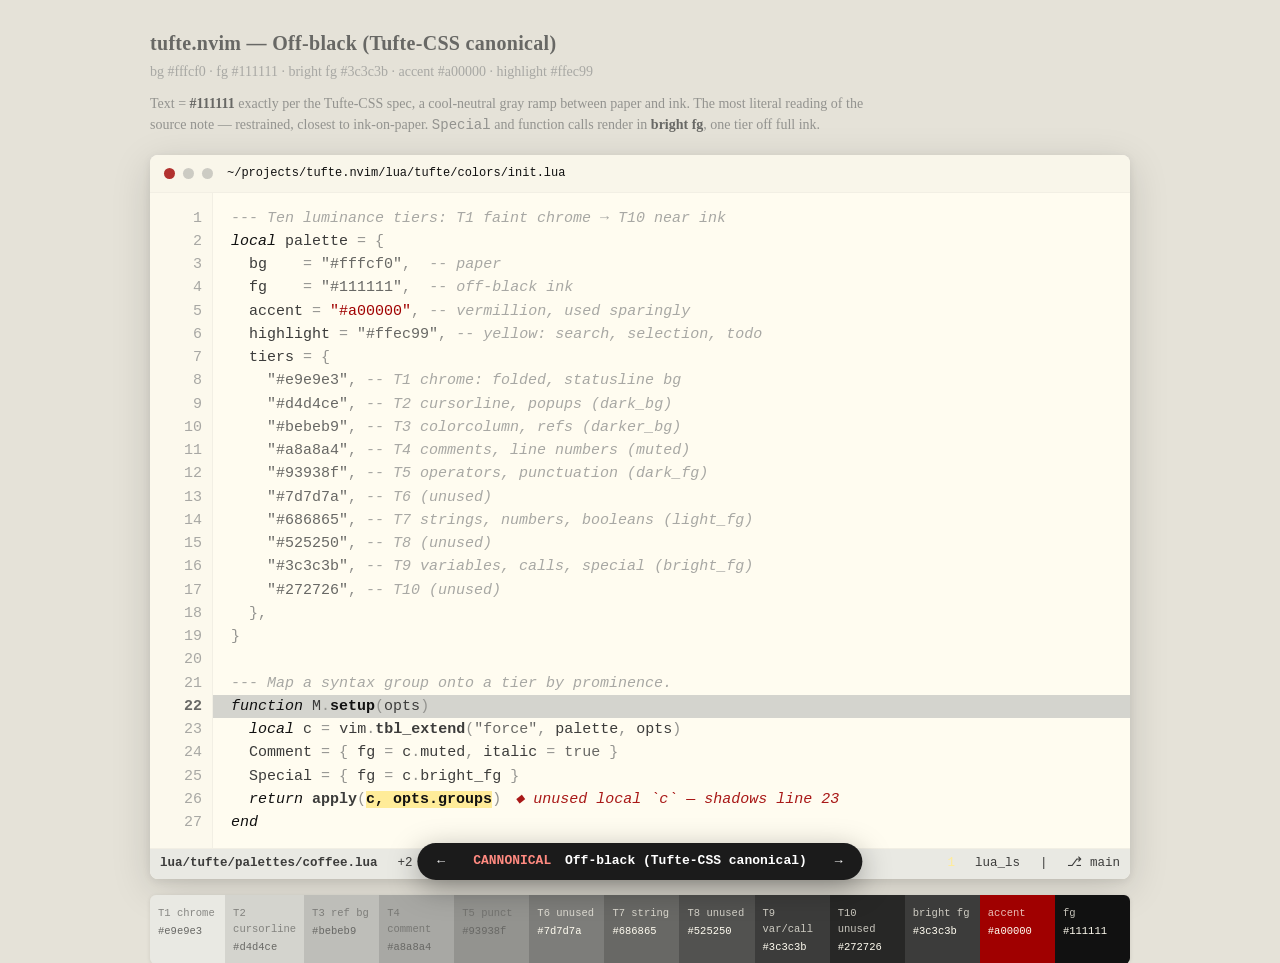
<file: prototype/index.html>
<!doctype html>
<!--
  PROTOTYPE — throwaway. Answers: "what does the tufte.nvim palette look like?"

  Switches between palette variants (defined in lua/tufte/palettes/ and
  compiled to CSS by make-prototype.sh) via the floating bottom bar or
  arrow keys.  Each renders the SAME mock Neovim editor at the SAME
  token→tier mapping, so only the palette colours differ.

  Regenerate the palette CSS:
    cd prototype && ./make-prototype.sh

  Run:
    open this file in a browser, e.g.  xdg-open prototype/tufte-colors.html
-->
<html lang="en">
  <head>
    <meta charset="utf-8" />
    <meta name="viewport" content="width=device-width, initial-scale=1" />
    <title>tufte.nvim — palette prototype</title>
    <link rel="stylesheet" href="palettes.css" />
    <style>
      * {
        box-sizing: border-box;
      }
      html,
      body {
        margin: 0;
        height: 100%;
      }
      body {
        font-family:
          ui-monospace, "SF Mono", "JetBrains Mono", Menlo, Consolas, monospace;
        font-size: 15px;
        line-height: 1.55;
        background: var(--wallpaper, #e9e6da);
        color: var(--t7, #333);
        padding: 28px 28px 96px;
        transition: background 0.2s;
      }
      .meta {
        max-width: 980px;
        margin: 0 auto 18px;
        font-family: Georgia, "Times New Roman", serif;
      }
      .meta h1 {
        font-size: 20px;
        margin: 0 0 2px;
        letter-spacing: 0.3px;
      }
      .meta .sub {
        color: var(--t4, #666);
        font-size: 14px;
      }
      .meta .desc {
        margin-top: 10px;
        font-size: 14px;
        color: var(--t5, #444);
        max-width: 720px;
      }
      .meta .desc b {
        color: var(--t7);
      }

      /* ---- editor frame ---- */
      .editor {
        max-width: 980px;
        margin: 0 auto;
        border-radius: 8px;
        overflow: hidden;
        box-shadow:
          0 10px 40px rgba(0, 0, 0, 0.14),
          0 2px 8px rgba(0, 0, 0, 0.08);
        background: var(--bg);
        color: var(--fg);

        --bg-dark: color-mix(in srgb, var(--bg), var(--t6) 5%);
        --bg-gutter: color-mix(in srgb, var(--bg), var(--t6) 2.5%);
        --rule: color-mix(in srgb, var(--bg), var(--t6) 10%);
      }
      .titlebar {
        display: flex;
        align-items: center;
        gap: 8px;
        padding: 9px 14px;
        background: var(--bg-dark);
        border-bottom: 1px solid var(--rule);
        font-family: ui-monospace, monospace;
        font-size: 12px;
        color: var(--fg);
      }
      .dot {
        width: 11px;
        height: 11px;
        border-radius: 50%;
        opacity: 0.55;
      }
      .dot.r {
        background: var(--accent);
        opacity: 0.8;
      }
      .dot.y {
        background: var(--t4);
      }
      .dot.g {
        background: var(--t4);
      }
      .titlebar .path {
        margin-left: 6px;
      }

      .code {
        display: grid;
        grid-template-columns: auto 1fr;
      }
      .gutter {
        text-align: right;
        padding: 14px 10px 14px 16px;
        color: var(--t4);
        user-select: none;
        background: var(--bg-gutter);
        border-right: 1px solid var(--rule);
        white-space: pre;
      }
      .gutter .cur {
        color: var(--t7);
        font-weight: 600;
      }
      .gutter .sign-add {
        color: var(--t9);
      }
      .gutter .sign-del {
        color: var(--accent);
      }

      pre.src {
        margin: 0;
        padding: 14px 18px;
        white-space: pre;
        overflow-x: auto;
      }
      .line {
        display: block;
      }
      .line.cursor {
        background: var(--t2);
        margin: 0 -18px;
        padding: 0 18px;
      }

      /* token → highlight group mapping (group colours from
         lua/tufte/groups/base.lua + treesitter.lua, roles from
         lua/tufte/colors/init.lua) */
      .cmt {
        color: var(--t4);
        font-style: italic;
      } /* @comment → Comment = muted (T4) */
      .op {
        color: var(--t5);
      } /* @operator / @punctuation → dark_fg (T5) */
      .str {
        color: var(--t7);
      } /* @string → String = light_fg (T7) */
      .num {
        color: var(--t7);
      } /* @number / @boolean → Number / Boolean = light_fg (T7) */
      .var {
        color: var(--t9);
      } /* @variable / @property / @variable.member → bright_fg (T9) */
      .typ {
        color: var(--fg);
        font-weight: 600;
      } /* @type → Type = fg, bold */
      .fn {
        color: var(--fg);
        font-weight: 600;
      } /* @function → Function = fg, bold */
      .call {
        color: var(--t9);
        font-weight: 600;
      } /* @function.call → bright_fg (T9) */
      .kw {
        color: var(--fg);
        font-style: italic;
      } /* @keyword → fg, italic */
      .fg {
        color: var(--fg);
      } /* Normal = fg */
      .sel {
        background: var(--highlight);
        color: var(--fg);
        font-weight: 600;
      } /* Search = bg highlight, fg ink, bold */
      .accent {
        color: var(--accent);
      } /* vermillion — RARE */

      .diag {
        display: inline-block;
        margin-left: 14px;
        color: var(--accent);
        font-style: italic;
        opacity: 0.9;
      }

      /* ---- statusline ---- */
      .statusline {
        display: flex;
        align-items: center;
        font-size: 12.5px;
        background: var(--t1);
        border-top: 1px solid var(--rule);
        color: var(--t9);
      }
      .statusline .seg {
        padding: 5px 10px;
      }
      .statusline .seg.file {
        font-weight: 700;
      }
      .statusline .grow {
        flex: 1;
      }
      .statusline .warn {
        color: var(--highlight);
      }
      .statusline .remove {
        color: var(--accent);
      }

      /* ---- the ramp swatches ---- */
      .ramp {
        max-width: 980px;
        margin: 16px auto 0;
        display: flex;
        gap: 0;
        border-radius: 6px;
        overflow: hidden;
        box-shadow: 0 1px 4px rgba(0, 0, 0, 0.1);
      }
      .ramp .chip {
        flex: 1;
        padding: 10px 8px 8px;
        font-size: 10.5px;
        font-family: ui-monospace, monospace;
      }
      .ramp .chip .lab {
        opacity: 0.75;
      }
      .ramp .chip .hex {
        display: block;
        margin-top: 2px;
      }

      /* ---- floating switcher ---- */
      #bar {
        position: fixed;
        left: 50%;
        bottom: 20px;
        transform: translateX(-50%);
        display: flex;
        align-items: center;
        gap: 4px;
        background: #1b1b1b;
        color: #f4f4f4;
        border-radius: 999px;
        padding: 6px 8px;
        box-shadow: 0 8px 30px rgba(0, 0, 0, 0.35);
        z-index: 999;
        font-family: ui-monospace, monospace;
        font-size: 13px;
      }
      #bar button {
        all: unset;
        cursor: pointer;
        padding: 6px 12px;
        border-radius: 999px;
        line-height: 1;
        color: #f4f4f4;
      }
      #bar button:hover {
        background: rgba(255, 255, 255, 0.14);
      }
      #bar .label {
        padding: 0 12px;
        min-width: 220px;
        text-align: center;
      }
      #bar .label b {
        color: #fff;
      }
      #bar .label .k {
        color: #ff8a80;
        font-weight: 700;
        margin-right: 6px;
      }
    </style>
  </head>
  <body>
    <div class="meta">
      <h1 id="v-title">—</h1>
      <div class="sub" id="v-sub">—</div>
      <div class="desc" id="v-desc">—</div>
    </div>

    <div class="editor" id="editor">
      <div class="titlebar">
        <span class="dot r"></span><span class="dot y"></span
        ><span class="dot g"></span>
        <span class="path"
          >~/projects/tufte.nvim/lua/tufte/colors/init.lua</span
        >
      </div>
      <div class="code">
        <div class="gutter" id="gutter"></div>
        <pre class="src" id="src"></pre>
      </div>
      <div class="statusline">
        <span class="seg file">lua/tufte/palettes/coffee.lua</span>
        <span class="seg diff"
          >+2 ~1 <span class="remove">-1</span></span
        >
        <span class="grow"></span>
        <span class="seg warn">1</span>
        <span class="seg">lua_ls</span>
        <span class="seg sep">|</span>
        <span class="seg branch">⎇ main</span>
      </div>
    </div>

    <div class="ramp" id="ramp"></div>

    <div id="bar">
      <button id="prev" aria-label="previous">←</button>
      <span class="label"
        ><span class="k" id="k">A</span><b id="name">—</b></span
      >
      <button id="next" aria-label="next">→</button>
    </div>

    <script>
      // ---------- palette metadata (names + descriptions — static) ----------
      const PALETTE_META = {
        cannonical: {
          name: "Off-black (Tufte-CSS canonical)",
          desc:
            "Text = <b>#111111</b> exactly per the Tufte-CSS spec, a" +
            " cool-neutral gray ramp between paper and ink. The most literal" +
            " reading of the source note — restrained, closest to" +
            " ink-on-paper. <code>Special</code> and function calls render in" +
            " <b>bright fg</b>, one tier off full ink.",
          fg_comment: "off-black ink",
        },
        coffee: {
          name: "Black-coffee ink (warm variant)",
          desc:
            "A whisper of warmth over the canonical ramp: the tiers blend" +
            " cream into <b>#2d1c0b</b> (black coffee) with mid-tones nudged" +
            " warm, so grays read as coffee, not gray." +
            " <code>Special</code> and function calls render in" +
            " <b>bright fg</b>, one tier off full ink.",
          fg_comment: "black coffee ink",
        },
        dark: {
          name: "Dark (inverted canonical)",
          desc:
            "The canonical paper/ink swap: off-black paper, cream ink." +
            " Tiers run dark-to-light, the per-channel inverse of the" +
            " canonical ramp (T1 faint chrome near the paper, T10 near the" +
            " ink). accent/highlight keep their hue but are re-picked for a" +
            " dark bg; diff uses dark, muted washes." +
            " <code>Special</code> and function calls render in" +
            " <b>bright fg</b>, near full ink.",
          fg_comment: "cream ink",
        },
      };

      // ---------- read current palette colours from CSS variables ----------
      function getPaletteColors() {
        const s = getComputedStyle(document.documentElement);
        const get = (n) => s.getPropertyValue(n).trim();
        return {
          bg: get("--bg"),
          fg: get("--fg"),
          tiers: [1, 2, 3, 4, 5, 6, 7, 8, 9, 10].map((i) => get("--t" + i)),
          accent: get("--accent"),
          highlight: get("--highlight"),
          brightFg: get("--t9"),
          wallpaper: get("--wallpaper"),
        };
      }

      // ---------- code sample builder (token classes: cmt op str num var typ fn call kw accent) ----------
      // Builds the palette object + a mock setup function with a spurious lint diagnostic.
      // Token → group mapping mirrors lua/tufte/groups/{base,treesitter}.lua.
      function buildLines(colors, meta) {
        const t = colors.tiers;
        // The line where `local c` is declared (needed for the diagnostic message)
        const cLine = 23;
        return [
          {
            n: 1,
            html: `<span class="cmt">--- Ten luminance tiers: T1 faint chrome → T10 near ink</span>`,
          },
          {
            n: 2,
            html: `<span class="kw">local</span> <span class="var">palette</span> <span class="op">=</span> <span class="op">{</span>`,
          },
          {
            n: 3,
            html: `  <span class="var">bg</span>    <span class="op">=</span> <span class="str">"${colors.bg}"</span><span class="op">,</span>  <span class="cmt">-- paper</span>`,
          },
          {
            n: 4,
            html: `  <span class="var">fg</span>    <span class="op">=</span> <span class="str">"${colors.fg}"</span><span class="op">,</span>  <span class="cmt">-- ${meta.fg_comment}</span>`,
          },
          {
            n: 5,
            html: `  <span class="var">accent</span> <span class="op">=</span> <span class="accent">"${colors.accent}"</span><span class="op">,</span> <span class="cmt">-- vermillion, used sparingly</span>`,
          },
          {
            n: 6,
            html: `  <span class="var">highlight</span> <span class="op">=</span> <span class="str">"${colors.highlight}"</span><span class="op">,</span> <span class="cmt">-- yellow: search, selection, todo</span>`,
          },
          {
            n: 7,
            html: `  <span class="var">tiers</span> <span class="op">=</span> <span class="op">{</span>`,
          },
          {
            n: 8,
            html: `    <span class="str">"${t[0]}"</span><span class="op">,</span> <span class="cmt">-- T1 chrome: folded, statusline bg</span>`,
          },
          {
            n: 9,
            html: `    <span class="str">"${t[1]}"</span><span class="op">,</span> <span class="cmt">-- T2 cursorline, popups (dark_bg)</span>`,
          },
          {
            n: 10,
            html: `    <span class="str">"${t[2]}"</span><span class="op">,</span> <span class="cmt">-- T3 colorcolumn, refs (darker_bg)</span>`,
          },
          {
            n: 11,
            html: `    <span class="str">"${t[3]}"</span><span class="op">,</span> <span class="cmt">-- T4 comments, line numbers (muted)</span>`,
          },
          {
            n: 12,
            html: `    <span class="str">"${t[4]}"</span><span class="op">,</span> <span class="cmt">-- T5 operators, punctuation (dark_fg)</span>`,
          },
          {
            n: 13,
            html: `    <span class="str">"${t[5]}"</span><span class="op">,</span> <span class="cmt">-- T6 (unused)</span>`,
          },
          {
            n: 14,
            html: `    <span class="str">"${t[6]}"</span><span class="op">,</span> <span class="cmt">-- T7 strings, numbers, booleans (light_fg)</span>`,
          },
          {
            n: 15,
            html: `    <span class="str">"${t[7]}"</span><span class="op">,</span> <span class="cmt">-- T8 (unused)</span>`,
          },
          {
            n: 16,
            html: `    <span class="str">"${t[8]}"</span><span class="op">,</span> <span class="cmt">-- T9 variables, calls, special (bright_fg)</span>`,
          },
          {
            n: 17,
            html: `    <span class="str">"${t[9]}"</span><span class="op">,</span> <span class="cmt">-- T10 (unused)</span>`,
          },
          { n: 18, html: `  <span class="op">},</span>` },
          { n: 19, html: `<span class="op">}</span>` },
          { n: 20, html: `` },
          {
            n: 21,
            html: `<span class="cmt">--- Map a syntax group onto a tier by prominence.</span>`,
          },
          {
            n: 22,
            html: `<span class="kw">function</span> <span class="var">M</span><span class="op">.</span><span class="fn">setup</span><span class="op">(</span><span class="var">opts</span><span class="op">)</span>`,
            cursor: true,
          },
          {
            n: 23,
            html: `  <span class="kw">local</span> <span class="var">c</span> <span class="op">=</span> <span class="var">vim</span><span class="op">.</span><span class="call">tbl_extend</span><span class="op">(</span><span class="str">"force"</span><span class="op">,</span> <span class="var">palette</span><span class="op">,</span> <span class="var">opts</span><span class="op">)</span>`,
          },
          {
            n: 24,
            html: `  <span class="var">Comment</span> <span class="op">=</span> <span class="op">{</span> <span class="var">fg</span> <span class="op">=</span> <span class="var">c</span><span class="op">.</span><span class="var">muted</span><span class="op">,</span> <span class="var">italic</span> <span class="op">=</span> <span class="num">true</span> <span class="op">}</span>`,
          },
          {
            n: 25,
            html: `  <span class="var">Special</span> <span class="op">=</span> <span class="op">{</span> <span class="var">fg</span> <span class="op">=</span> <span class="var">c</span><span class="op">.</span><span class="var">bright_fg</span> <span class="op">}</span>`,
          },
          {
            n: 26,
            html: `  <span class="kw">return</span> <span class="call">apply</span><span class="op">(</span><span class="sel">c, opts.groups</span><span class="op">)</span>`,
            diag: "unused local `c` — shadows line " + cLine,
          },
          { n: 27, html: `<span class="kw">end</span>` },
        ];
      }

      // token classes (same) also used in the ramp swatches
      const LABELS = [
        "T1 chrome",
        "T2 cursorline",
        "T3 ref bg",
        "T4 comment",
        "T5 punct",
        "T6 unused",
        "T7 string",
        "T8 unused",
        "T9 var/call",
        "T10 unused",
      ];

      // ---------- render ----------
      function render(key) {
        const v = PALETTE_META[key];
        if (!v) return;

        // Switch palette via CSS class
        document.documentElement.className = "palette-" + key;

        // Read the active palette's colours from CSS variables
        const colors = getPaletteColors();
        const t = colors.tiers;

        // Build lines from the current palette
        const lines = buildLines(colors, v);

        // gutter
        const g = lines
          .map((l) => {
            const cls = l.cursor ? "cur" : "";
            return `<span class="${cls}">  ${String(l.n).padStart(2, " ")}</span>`;
          })
          .join("\n");
        document.getElementById("gutter").innerHTML = g;

        // source
        const src = lines
          .map((l) => {
            const diag = l.diag ? `<span class="diag">◆ ${l.diag}</span>` : "";
            return `<span class="line ${l.cursor ? "cursor" : ""}">${l.html || " "}${diag}</span>`;
          })
          .join("");
        document.getElementById("src").innerHTML = src;

        // ramp swatches
        document.getElementById("ramp").innerHTML =
          t
            .map((c, i) => {
              const textc = i >= 5 ? colors.bg : t[6];
              return `<div class="chip" style="background:${c};color:${textc}">
      <span class="lab">${LABELS[i]}</span><span class="hex">${c}</span></div>`;
            })
            .join("") +
          `<div class="chip" style="background:${colors.brightFg};color:${colors.bg}">
      <span class="lab">bright fg</span><span class="hex">${colors.brightFg}</span></div>` +
          `<div class="chip" style="background:${colors.accent};color:${colors.bg}">
      <span class="lab">accent</span><span class="hex">${colors.accent}</span></div>` +
          `<div class="chip" style="background:${colors.fg};color:${colors.bg}">
      <span class="lab">fg</span><span class="hex">${colors.fg}</span></div>`;

        // meta
        document.getElementById("v-title").textContent =
          "tufte.nvim — " + v.name;
        document.getElementById("v-sub").textContent =
          `bg ${colors.bg}  ·  fg ${colors.fg}  ·  bright fg ${colors.brightFg}  ·  accent ${colors.accent}  ·  highlight ${colors.highlight}`;
        document.getElementById("v-desc").innerHTML = v.desc;
        document.getElementById("k").textContent = key.toUpperCase();
        document.getElementById("name").textContent = " " + v.name;
      }

      // ---------- switcher ----------
      const KEYS = Object.keys(PALETTE_META);
      const getV = () => {
        const p = new URLSearchParams(location.search).get("variant");
        return KEYS.includes(p) ? p : KEYS[0];
      };
      function go(key) {
        const u = new URL(location);
        u.searchParams.set("variant", key);
        history.replaceState(null, "", u);
        render(key);
      }
      function step(d) {
        const i = KEYS.indexOf(getV());
        go(KEYS[(i + d + KEYS.length) % KEYS.length]);
      }
      document.getElementById("prev").onclick = () => step(-1);
      document.getElementById("next").onclick = () => step(1);
      document.addEventListener("keydown", (e) => {
        const tag = (e.target.tagName || "").toLowerCase();
        if (tag === "input" || tag === "textarea" || e.target.isContentEditable)
          return;
        if (e.key === "ArrowLeft") step(-1);
        if (e.key === "ArrowRight") step(1);
      });
      render(getV());
    </script>
  </body>
</html>
</file>
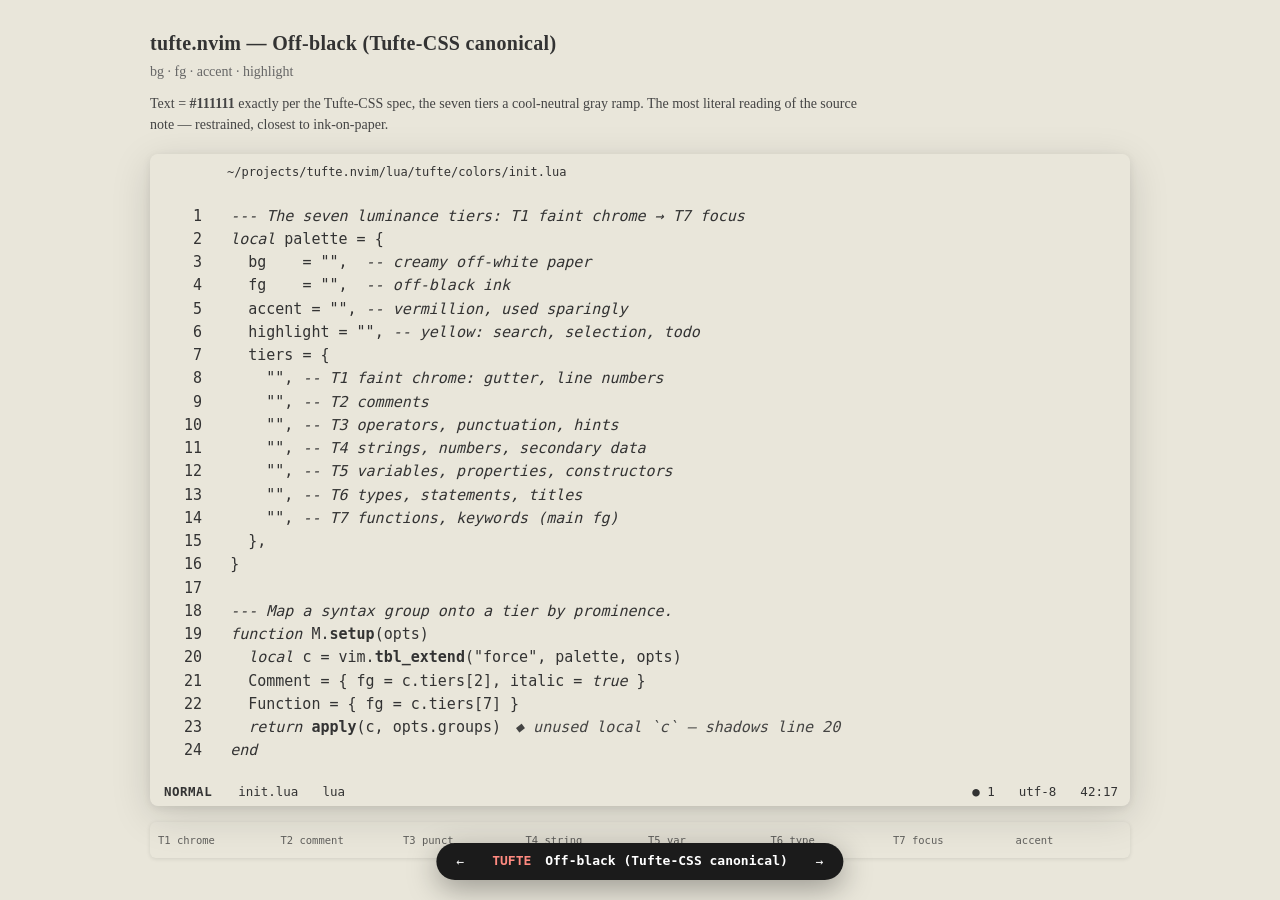
<file: prototype/tufte-colors.html>
<!doctype html>
<!--
  PROTOTYPE — throwaway. Answers: "what does the tufte.nvim palette look like?"

  Switches between palette variants (defined in lua/tufte/palettes/ and
  compiled to CSS by make-prototype.sh) via the floating bottom bar or
  arrow keys.  Each renders the SAME mock Neovim editor at the SAME
  token→tier mapping, so only the palette colours differ.

  Regenerate the palette CSS:
    cd prototype && ./make-prototype.sh

  Run:
    open this file in a browser, e.g.  xdg-open prototype/tufte-colors.html
-->
<html lang="en">
<head>
<meta charset="utf-8" />
<meta name="viewport" content="width=device-width, initial-scale=1" />
<title>tufte.nvim — palette prototype</title>
<link rel="stylesheet" href="palettes.css" />
<style>
  * { box-sizing: border-box; }
  html, body { margin: 0; height: 100%; }
  body {
    font-family: ui-monospace, "SF Mono", "JetBrains Mono", Menlo, Consolas, monospace;
    font-size: 15px;
    line-height: 1.55;
    background: var(--wallpaper, #e9e6da);
    color: var(--t7, #333);
    padding: 28px 28px 96px;
    transition: background .2s;
  }
  .meta { max-width: 980px; margin: 0 auto 18px; font-family: Georgia, "Times New Roman", serif; }
  .meta h1 { font-size: 20px; margin: 0 0 2px; letter-spacing: .3px; }
  .meta .sub { color: var(--t4, #666); font-size: 14px; }
  .meta .desc { margin-top: 10px; font-size: 14px; color: var(--t5, #444); max-width: 720px; }
  .meta .desc b { color: var(--t7); }

  /* ---- editor frame ---- */
  .editor {
    max-width: 980px; margin: 0 auto;
    border-radius: 8px; overflow: hidden;
    box-shadow: 0 10px 40px rgba(0,0,0,.14), 0 2px 8px rgba(0,0,0,.08);
    background: var(--bg);
    color: var(--t7);

    --bg-dark: color-mix(in srgb, var(--bg), var(--t6) 5%);
    --bg-gutter: color-mix(in srgb, var(--bg), var(--t6) 2.5%);
    --rule: color-mix(in srgb, var(--bg), var(--t6) 10%);
    --cursorline: color-mix(in srgb, var(--bg), var(--t6) 5%);
  }
  .titlebar {
    display: flex; align-items: center; gap: 8px;
    padding: 9px 14px; background: var(--bg-dark);
    border-bottom: 1px solid var(--rule);
    font-family: ui-monospace, monospace; font-size: 12px; color: var(--t3);
  }
  .dot { width: 11px; height: 11px; border-radius: 50%; opacity: .55; }
  .dot.r { background: var(--accent); opacity: .8; }
  .dot.y { background: var(--t4); }
  .dot.g { background: var(--t4); }
  .titlebar .path { margin-left: 6px; }

  .code { display: grid; grid-template-columns: auto 1fr; }
  .gutter {
    text-align: right; padding: 14px 10px 14px 16px;
    color: var(--t1); user-select: none;
    background: var(--bg-gutter);
    border-right: 1px solid var(--rule);
    white-space: pre;
  }
  .gutter .cur { color: var(--t3); }
  .gutter .sign-add  { color: var(--t5); }
  .gutter .sign-del  { color: var(--accent); }

  pre.src { margin: 0; padding: 14px 18px; white-space: pre; overflow-x: auto; }
  .line { display: block; }
  .line.cursor { background: var(--cursorline); margin: 0 -18px; padding: 0 18px; }

  /* token → luminance tier mapping (mirrors lua/tufte/colors/init.lua) */
  .cmt  { color: var(--t2); font-style: italic; }   /* T2 comments */
  .op   { color: var(--t3); }                        /* T3 operators / punctuation */
  .str  { color: var(--t4); }                        /* T4 strings */
  .num  { color: var(--t4); }                        /* T4 numbers */
  .var  { color: var(--t5); }                        /* T5 variables / properties */
  .typ  { color: var(--t6); }                        /* T6 types / statements */
  .fn   { color: var(--t7); font-weight: 600; }      /* T7 functions */
  .kw   { color: var(--t7); font-style: italic; }    /* T7 keywords */
  .fg   { color: var(--t7); }                        /* main fg */
  .sel  { background: var(--highlight); }            /* yellow selection */
  .accent { color: var(--accent); }                  /* vermillion — RARE */

  .diag {
    display: inline-block; margin-left: 14px;
    color: var(--accent); font-style: italic; opacity: .9;
  }

  /* ---- statusline ---- */
  .statusline {
    display: flex; align-items: stretch;
    font-size: 12.5px; background: var(--bg-dark);
    border-top: 1px solid var(--rule); color: var(--t4);
  }
  .statusline .mode {
    background: var(--t7); color: var(--bg);
    padding: 5px 14px; font-weight: 700; letter-spacing: .5px;
  }
  .statusline .seg { padding: 5px 12px; }
  .statusline .seg.file { color: var(--t6); }
  .statusline .grow { flex: 1; }
  .statusline .seg.err { color: var(--accent); }

  /* ---- the ramp swatches ---- */
  .ramp { max-width: 980px; margin: 16px auto 0; display: flex; gap: 0; border-radius: 6px; overflow: hidden; box-shadow: 0 1px 4px rgba(0,0,0,.1); }
  .ramp .chip { flex: 1; padding: 10px 8px 8px; font-size: 10.5px; font-family: ui-monospace, monospace; }
  .ramp .chip .lab { opacity: .75; }
  .ramp .chip .hex { display: block; margin-top: 2px; }

  /* ---- floating switcher ---- */
  #bar {
    position: fixed; left: 50%; bottom: 20px; transform: translateX(-50%);
    display: flex; align-items: center; gap: 4px;
    background: #1b1b1b; color: #f4f4f4;
    border-radius: 999px; padding: 6px 8px;
    box-shadow: 0 8px 30px rgba(0,0,0,.35); z-index: 999;
    font-family: ui-monospace, monospace; font-size: 13px;
  }
  #bar button {
    all: unset; cursor: pointer; padding: 6px 12px; border-radius: 999px;
    line-height: 1; color: #f4f4f4;
  }
  #bar button:hover { background: rgba(255,255,255,.14); }
  #bar .label { padding: 0 12px; min-width: 220px; text-align: center; }
  #bar .label b { color: #fff; }
  #bar .label .k { color: #ff8a80; font-weight: 700; margin-right: 6px; }
</style>
</head>
<body>
  <div class="meta">
    <h1 id="v-title">—</h1>
    <div class="sub" id="v-sub">—</div>
    <div class="desc" id="v-desc">—</div>
  </div>

  <div class="editor" id="editor">
    <div class="titlebar">
      <span class="dot r"></span><span class="dot y"></span><span class="dot g"></span>
      <span class="path">~/projects/tufte.nvim/lua/tufte/colors/init.lua</span>
    </div>
    <div class="code">
      <div class="gutter" id="gutter"></div>
      <pre class="src" id="src"></pre>
    </div>
    <div class="statusline">
      <span class="mode">NORMAL</span>
      <span class="seg file">init.lua</span>
      <span class="seg">lua</span>
      <span class="grow"></span>
      <span class="seg err">● 1</span>
      <span class="seg">utf-8</span>
      <span class="seg">42:17</span>
    </div>
  </div>

  <div class="ramp" id="ramp"></div>

  <div id="bar">
    <button id="prev" aria-label="previous">←</button>
    <span class="label"><span class="k" id="k">A</span><b id="name">—</b></span>
    <button id="next" aria-label="next">→</button>
  </div>

<script>
// ---------- palette metadata (names + descriptions — static) ----------
const PALETTE_META = {
  tufte: {
    name: 'Off-black (Tufte-CSS canonical)',
    desc: 'Text = <b>#111111</b> exactly per the Tufte-CSS spec, the seven'
       + ' tiers a cool-neutral gray ramp.  The most literal reading of the'
       + ' source note — restrained, closest to ink-on-paper.',
    fg_comment: 'off-black ink',
  },
  coffee: {
    name: 'Black-coffee ink (warm variant)',
    desc: 'A whisper of warmth over the canonical ramp: the seven tiers'
       + ' blend cream into <b>#2d1c0b</b> (black coffee) with mid-tones'
       + ' nudged warm, so grays read as coffee, not gray.',
    fg_comment: 'black coffee ink',
  },
};

// ---------- read current palette colours from CSS variables ----------
function getPaletteColors() {
  const s = getComputedStyle(document.documentElement);
  const get = (n) => s.getPropertyValue(n).trim();
  return {
    bg: get('--bg'),
    tiers: [1, 2, 3, 4, 5, 6, 7].map((i) => get('--t' + i)),
    accent: get('--accent'),
    highlight: get('--highlight'),
    wallpaper: get('--wallpaper'),
  };
}

// ---------- code sample builder (token classes: cmt op str num var typ fn kw accent) ----------
// Builds the palette object + a mock setup function with a spurious lint diagnostic.
function buildLines(colors, meta) {
  const t = colors.tiers;
  // The line where `local c` is declared (needed for the diagnostic message)
  const cLine = 20;
  return [
    {n:1,  html:`<span class="cmt">--- The seven luminance tiers: T1 faint chrome → T7 focus</span>`},
    {n:2,  html:`<span class="kw">local</span> <span class="var">palette</span> <span class="op">=</span> <span class="op">{</span>`},
    {n:3,  html:`  <span class="var">bg</span>    <span class="op">=</span> <span class="str">"${colors.bg}"</span><span class="op">,</span>  <span class="cmt">-- creamy off-white paper</span>`},
    {n:4,  html:`  <span class="var">fg</span>    <span class="op">=</span> <span class="str">"${t[6]}"</span><span class="op">,</span>  <span class="cmt">-- ${meta.fg_comment}</span>`},
    {n:5,  html:`  <span class="var">accent</span> <span class="op">=</span> <span class="accent">"${colors.accent}"</span><span class="op">,</span> <span class="cmt">-- vermillion, used sparingly</span>`},
    {n:6,  html:`  <span class="var">highlight</span> <span class="op">=</span> <span class="str">"${colors.highlight}"</span><span class="op">,</span> <span class="cmt">-- yellow: search, selection, todo</span>`},
    {n:7,  html:`  <span class="var">tiers</span> <span class="op">=</span> <span class="op">{</span>`},
    {n:8,  html:`    <span class="str">"${t[0]}"</span><span class="op">,</span> <span class="cmt">-- T1 faint chrome: gutter, line numbers</span>`},
    {n:9,  html:`    <span class="str">"${t[1]}"</span><span class="op">,</span> <span class="cmt">-- T2 comments</span>`},
    {n:10, html:`    <span class="str">"${t[2]}"</span><span class="op">,</span> <span class="cmt">-- T3 operators, punctuation, hints</span>`},
    {n:11, html:`    <span class="str">"${t[3]}"</span><span class="op">,</span> <span class="cmt">-- T4 strings, numbers, secondary data</span>`},
    {n:12, html:`    <span class="str">"${t[4]}"</span><span class="op">,</span> <span class="cmt">-- T5 variables, properties, constructors</span>`},
    {n:13, html:`    <span class="str">"${t[5]}"</span><span class="op">,</span> <span class="cmt">-- T6 types, statements, titles</span>`},
    {n:14, html:`    <span class="str">"${t[6]}"</span><span class="op">,</span> <span class="cmt">-- T7 functions, keywords (main fg)</span>`},
    {n:15, html:`  <span class="op">},</span>`},
    {n:16, html:`<span class="op">}</span>`},
    {n:17, html:``},
    {n:18, html:`<span class="cmt">--- Map a syntax group onto a tier by prominence.</span>`},
    {n:19, html:`<span class="kw">function</span> <span class="typ">M</span><span class="op">.</span><span class="fn">setup</span><span class="op">(</span><span class="var">opts</span><span class="op">)</span>`, cursor:true},
    {n:20, html:`  <span class="kw">local</span> <span class="var">c</span> <span class="op">=</span> <span class="var">vim</span><span class="op">.</span><span class="fn">tbl_extend</span><span class="op">(</span><span class="str">"force"</span><span class="op">,</span> <span class="var">palette</span><span class="op">,</span> <span class="var">opts</span><span class="op">)</span>`},
    {n:21, html:`  <span class="typ">Comment</span> <span class="op">=</span> <span class="op">{</span> <span class="var">fg</span> <span class="op">=</span> <span class="var">c</span><span class="op">.</span><span class="var">tiers</span><span class="op">[</span><span class="num">2</span><span class="op">]</span><span class="op">,</span> <span class="var">italic</span> <span class="op">=</span> <span class="kw">true</span> <span class="op">}</span>`},
    {n:22, html:`  <span class="typ">Function</span> <span class="op">=</span> <span class="op">{</span> <span class="var">fg</span> <span class="op">=</span> <span class="var">c</span><span class="op">.</span><span class="var">tiers</span><span class="op">[</span><span class="num">7</span><span class="op">]</span> <span class="op">}</span>`},
    {n:23, html:`  <span class="kw">return</span> <span class="fn">apply</span><span class="op">(</span><span class="sel">c, opts.groups</span><span class="op">)</span>`, diag:'unused local `c` — shadows line ' + cLine},
    {n:24, html:`<span class="kw">end</span>`},
  ];
}

// token classes (same) also used in the ramp swatches
const LABELS = ['T1 chrome','T2 comment','T3 punct','T4 string','T5 var','T6 type','T7 focus'];

// ---------- render ----------
function render(key) {
  const v = PALETTE_META[key];
  if (!v) return;

  // Switch palette via CSS class
  document.documentElement.className = 'palette-' + key;

  // Read the active palette's colours from CSS variables
  const colors = getPaletteColors();
  const t = colors.tiers;

  // Build lines from the current palette
  const lines = buildLines(colors, v);

  // gutter
  const g = lines.map(l => {
    const cls = l.cursor ? 'cur' : '';
    return `<span class="${cls}">  ${String(l.n).padStart(2,' ')}</span>`;
  }).join('\n');
  document.getElementById('gutter').innerHTML = g;

  // source
  const src = lines.map(l => {
    const diag = l.diag ? `<span class="diag">◆ ${l.diag}</span>` : '';
    return `<span class="line ${l.cursor?'cursor':''}">${l.html || ' '}${diag}</span>`;
  }).join('');
  document.getElementById('src').innerHTML = src;

  // ramp swatches
  document.getElementById('ramp').innerHTML = t.map((c, i) => {
    const textc = i >= 3 ? colors.bg : t[6];
    return `<div class="chip" style="background:${c};color:${textc}">
      <span class="lab">${LABELS[i]}</span><span class="hex">${c}</span></div>`;
  }).join('') + `<div class="chip" style="background:${colors.accent};color:${colors.bg}">
      <span class="lab">accent</span><span class="hex">${colors.accent}</span></div>`;

  // meta
  document.getElementById('v-title').textContent = 'tufte.nvim — ' + v.name;
  document.getElementById('v-sub').textContent = `bg ${colors.bg}  ·  fg ${t[6]}  ·  accent ${colors.accent}  ·  highlight ${colors.highlight}`;
  document.getElementById('v-desc').innerHTML = v.desc;
  document.getElementById('k').textContent = key.toUpperCase();
  document.getElementById('name').textContent = ' ' + v.name;
}

// ---------- switcher ----------
const KEYS = Object.keys(PALETTE_META);
const getV = () => {
  const p = new URLSearchParams(location.search).get('variant');
  return KEYS.includes(p) ? p : KEYS[0];
};
function go(key) {
  const u = new URL(location);
  u.searchParams.set('variant', key);
  history.replaceState(null, '', u);
  render(key);
}
function step(d) {
  const i = KEYS.indexOf(getV());
  go(KEYS[(i + d + KEYS.length) % KEYS.length]);
}
document.getElementById('prev').onclick = () => step(-1);
document.getElementById('next').onclick = () => step(1);
document.addEventListener('keydown', e => {
  const tag = (e.target.tagName || '').toLowerCase();
  if (tag === 'input' || tag === 'textarea' || e.target.isContentEditable) return;
  if (e.key === 'ArrowLeft') step(-1);
  if (e.key === 'ArrowRight') step(1);
});
render(getV());
</script>
</body>
</html>
</file>
<file: prototype/palettes.css>
/* ==========================================================================
 *  palettes.css — Auto-generated by make-prototype.sh.
 *
 *  DO NOT EDIT DIRECTLY.  To regenerate:
 *    cd prototype && ./make-prototype.sh
 *
 *  Each palette variant is a class on :root that sets CSS custom properties
 *  consumed by index.html.
 * ========================================================================== */

/* Tufte variant — creamy paper, off-black ink (Tufte-CSS canonical).  */
:root.palette-cannonical {
  --bg: #fffcf0;
  --bg2: #f7f3e6;
  --fg: #111111;
  --t1: #e9e9e3;
  --t2: #d4d4ce;
  --t3: #bebeb9;
  --t4: #a8a8a4;
  --t5: #93938f;
  --t6: #7d7d7a;
  --t7: #686865;
  --t8: #525250;
  --t9: #3c3c3b;
  --t10: #272726;
  --t11: #a00000;
  --t12: #ffec99;
  --t13: #d0ffd0;
  --t14: #ffd7d7;
  --t15: #afffaf;
  --t16: #ffb6b6;
  --accent: #a00000;
  --highlight: #ffec99;
  --wallpaper: #e5e2d8;
}

/* Coffee variant — creamy paper, warm "black coffee" ink.  */
:root.palette-coffee {
  --bg: #f5eddf;
  --bg2: #E5DCCE;
  --fg: #111111;
  --t1: #E5DCCE;
  --t2: #CCC5BA;
  --t3: #B7B1A7;
  --t4: #A29D94;
  --t5: #8D8981;
  --t6: #79756F;
  --t7: #64615C;
  --t8: #4F4D49;
  --t9: #3A3936;
  --t10: #262524;
  --t11: #a00000;
  --t12: #ffec99;
  --t13: #d0ffd0;
  --t14: #ffd7d7;
  --t15: #afffaf;
  --t16: #ffb6b6;
  --t17: #00b100;
  --accent: #a00000;
  --highlight: #ffec99;
  --wallpaper: #dcd5c8;
}

/* Dark variant — inverted canonical (Tufte-CSS off-black, paper <-> ink swapped).  */
:root.palette-dark {
  --bg: #111111;
  --bg2: #1b1b1b;
  --fg: #fffcf0;
  --t1: #181818;
  --t2: #2d2d2d;
  --t3: #424242;
  --t4: #585858;
  --t5: #6d6d6d;
  --t6: #838383;
  --t7: #989898;
  --t8: #adadad;
  --t9: #c3c3c3;
  --t10: #d8d8d8;
  --t11: #f57f82;
  --t12: #b3a56f;
  --t13: #005f00;
  --t14: #5f0000;
  --t15: #008b00;
  --t16: #a91011;
  --t17: #afffaf;
  --accent: #f57f82;
  --highlight: #b3a56f;
  --wallpaper: #0f0f0f;
}
</file>
